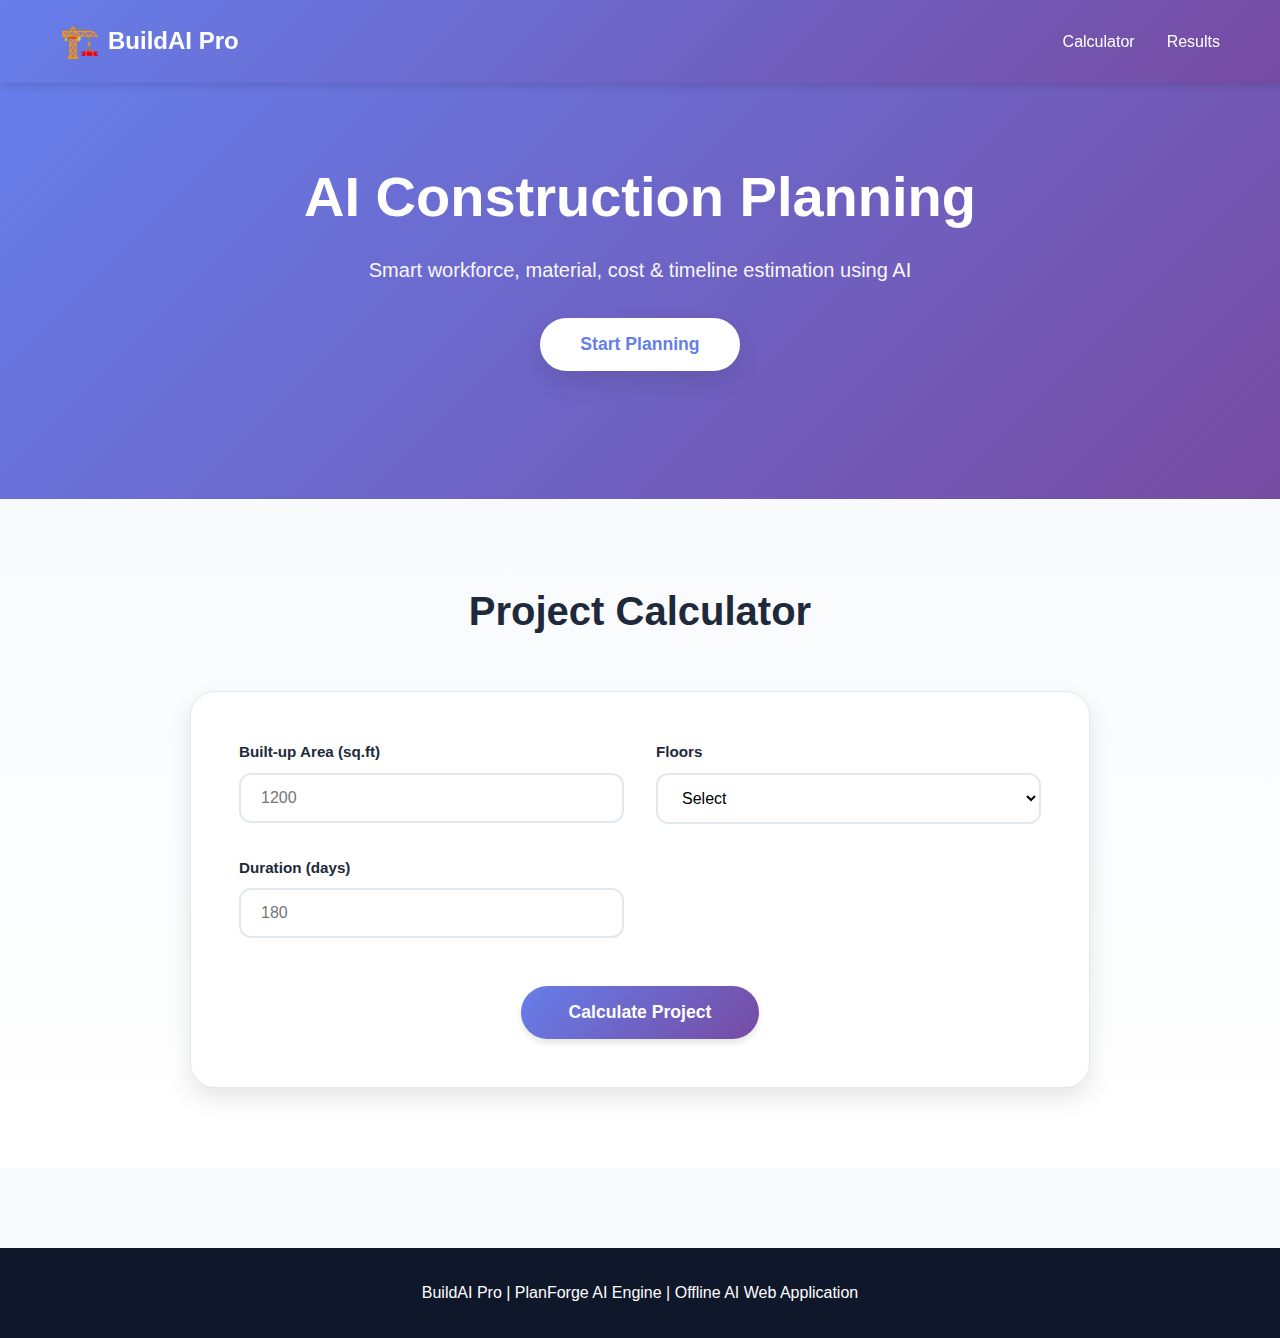
<file: index.html>
<!DOCTYPE html>
<html lang="en">
<head>
    <meta charset="UTF-8">
    <title>BuildAI Pro – PlanForge Engine</title>
    <meta name="viewport" content="width=device-width, initial-scale=1.0">

    <!-- Styles -->
    <link rel="stylesheet" href="style.css">
</head>
<body>

    <!-- NAVBAR -->
    <nav class="navbar">
        <div class="container nav-container">
            <div class="logo">
                <span class="logo-icon">🏗️</span>
                <span class="logo-text">BuildAI Pro</span>
            </div>
            <div class="nav-links">
                <a href="#calculator">Calculator</a>
                <a href="#results">Results</a>
            </div>
        </div>
    </nav>

    <!-- HERO -->
    <section class="hero">
        <div class="container hero-content">
            <h1 class="hero-title">AI Construction Planning</h1>
            <p class="hero-subtitle">
                Smart workforce, material, cost & timeline estimation using AI
            </p>
            <button class="cta-button" onclick="scrollToCalculator()">
                Start Planning
            </button>
        </div>
    </section>

    <!-- CALCULATOR -->
    <section id="calculator" class="calculator-section">
        <div class="container">
            <h2 class="section-title">Project Calculator</h2>

            <div class="calculator-card">
                <form id="projectForm" class="calculator-form">

                    <div class="form-row">
                        <div class="form-group">
                            <label>Built-up Area (sq.ft)</label>
                            <input type="number" id="builtUpArea" required placeholder="1200">
                        </div>

                        <div class="form-group">
                            <label>Floors</label>
                            <select id="floors" required>
                                <option value="">Select</option>
                                <option value="G">G</option>
                                <option value="G+1">G+1</option>
                                <option value="G+2">G+2</option>
                                <option value="G+3">G+3</option>
                            </select>
                        </div>
                    </div>

                    <div class="form-row">
                        <div class="form-group">
                            <label>Duration (days)</label>
                            <input type="number" id="days" required placeholder="180">
                        </div>
                    </div>

                    <div class="form-actions">
                        <button type="submit" class="submit-button">
                            Calculate Project
                        </button>
                    </div>

                </form>
            </div>
        </div>
    </section>

    <!-- RESULTS -->
    <section id="results" class="dashboard-section" style="display:none;">
        <div class="container">
            <h2 class="section-title">Project Results</h2>

            <div class="dashboard-grid">
                <div class="dashboard-card">
                    <h3>👷 Workforce</h3>
                    <p>Total Workers: <b><span id="workersTotal"></span></b></p>
                </div>

                <div class="dashboard-card">
                    <h3>🧱 Materials</h3>
                    <p>Cement Bags: <b><span id="cement"></span></b></p>
                    <p>Steel (tons): <b><span id="steel"></span></b></p>
                </div>

                <div class="dashboard-card">
                    <h3>💰 Cost</h3>
                    <p>Total Cost: ₹<b><span id="totalCost"></span></b></p>
                </div>

                <div class="dashboard-card">
                    <h3>⏳ Timeline</h3>
                    <p>Finishing Phase: <b><span id="timeline"></span></b></p>
                </div>
            </div>

            <div class="dashboard-card">
                <h3>🤖 AI Insights</h3>
                <p id="aiInsights"></p>
            </div>
        </div>
    </section>

    <!-- FOOTER -->
    <footer class="footer">
        <div class="container">
            <p>BuildAI Pro | PlanForge AI Engine | Offline AI Web Application</p>
        </div>
    </footer>

    <!-- Script -->
    <script src="script.js"></script>

</body>
</html>
</file>
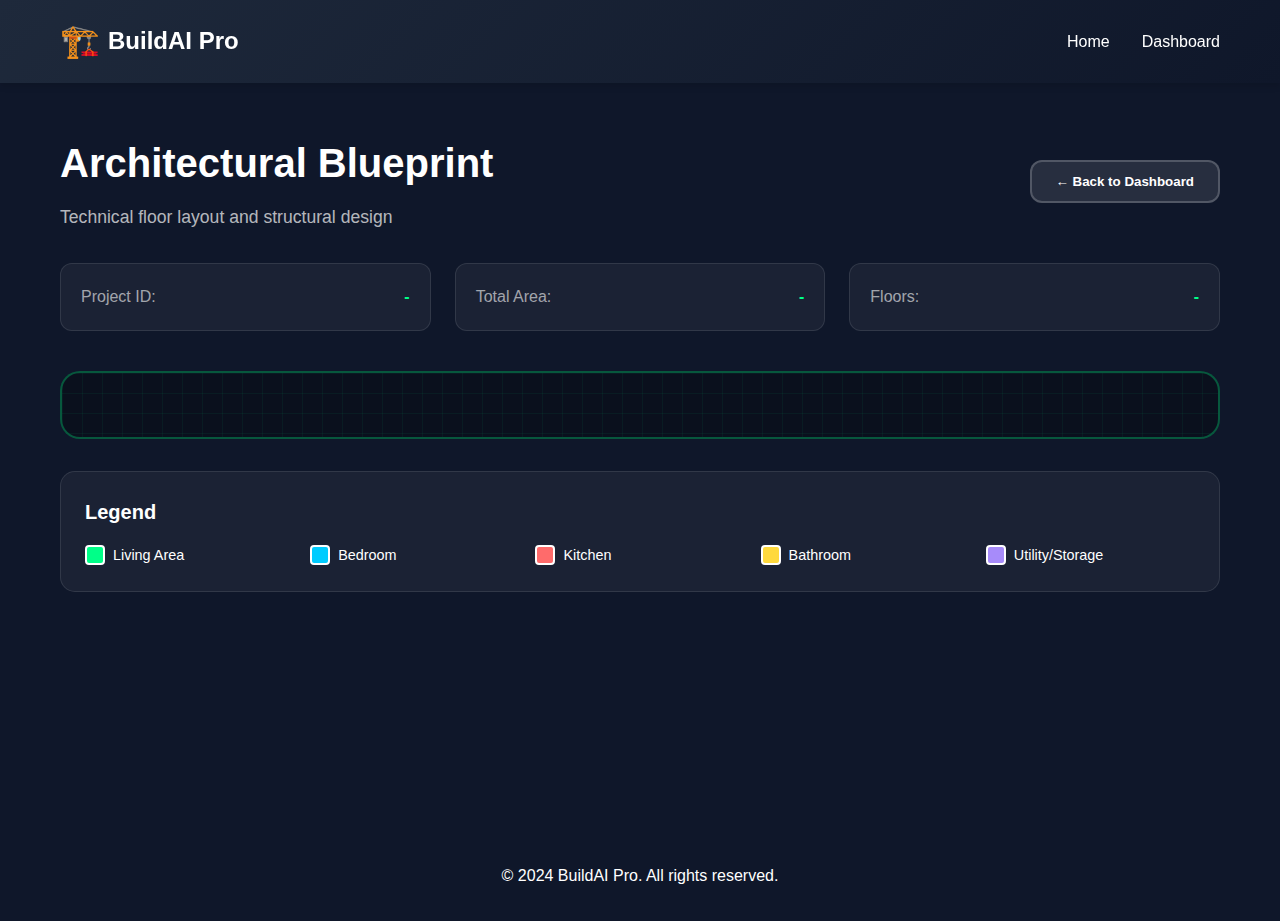
<file: blueprint.html>
<!-- blueprint.html -->
<!DOCTYPE html>
<html lang="en">
<head>
    <meta charset="UTF-8">
    <meta name="viewport" content="width=device-width, initial-scale=1.0">
    <title>Blueprint Layout - BuildAI Pro</title>
    <link rel="stylesheet" href="style.css">
</head>
<body class="blueprint-body">
    <nav class="navbar navbar-dark">
        <div class="container nav-container">
            <div class="logo">
                <span class="logo-icon">🏗️</span>
                <span class="logo-text">BuildAI Pro</span>
            </div>
            <div class="nav-links">
                <a href="index.html" class="nav-link-light">Home</a>
                <a href="result.html" class="nav-link-light">Dashboard</a>
            </div>
        </div>
    </nav>

    <section class="blueprint-section">
        <div class="container">
            <div class="blueprint-header">
                <div>
                    <h1 class="blueprint-title">Architectural Blueprint</h1>
                    <p class="blueprint-subtitle">Technical floor layout and structural design</p>
                </div>
                <button class="back-button-dark" onclick="window.location.href='result.html'">← Back to Dashboard</button>
            </div>

            <div class="blueprint-info">
                <div class="info-item">
                    <span class="info-label">Project ID:</span>
                    <span class="info-value" id="projectId">-</span>
                </div>
                <div class="info-item">
                    <span class="info-label">Total Area:</span>
                    <span class="info-value" id="blueprintArea">-</span>
                </div>
                <div class="info-item">
                    <span class="info-label">Floors:</span>
                    <span class="info-value" id="blueprintFloors">-</span>
                </div>
            </div>

            <div class="blueprint-container" id="blueprintContainer">
                <!-- Blueprint will be generated by JavaScript -->
            </div>

            <div class="blueprint-legend">
                <h3 class="legend-title">Legend</h3>
                <div class="legend-items">
                    <div class="legend-item">
                        <div class="legend-color" style="background: #00ff88;"></div>
                        <span>Living Area</span>
                    </div>
                    <div class="legend-item">
                        <div class="legend-color" style="background: #00ccff;"></div>
                        <span>Bedroom</span>
                    </div>
                    <div class="legend-item">
                        <div class="legend-color" style="background: #ff6b6b;"></div>
                        <span>Kitchen</span>
                    </div>
                    <div class="legend-item">
                        <div class="legend-color" style="background: #ffd93d;"></div>
                        <span>Bathroom</span>
                    </div>
                    <div class="legend-item">
                        <div class="legend-color" style="background: #a78bfa;"></div>
                        <span>Utility/Storage</span>
                    </div>
                </div>
            </div>
        </div>
    </section>

    <footer class="footer footer-dark">
        <div class="container">
            <p>&copy; 2024 BuildAI Pro. All rights reserved.</p>
        </div>
    </footer>

    <script src="script.js"></script>
    <script>
        loadBlueprintData();
    </script>
</body>
</html>
</file>
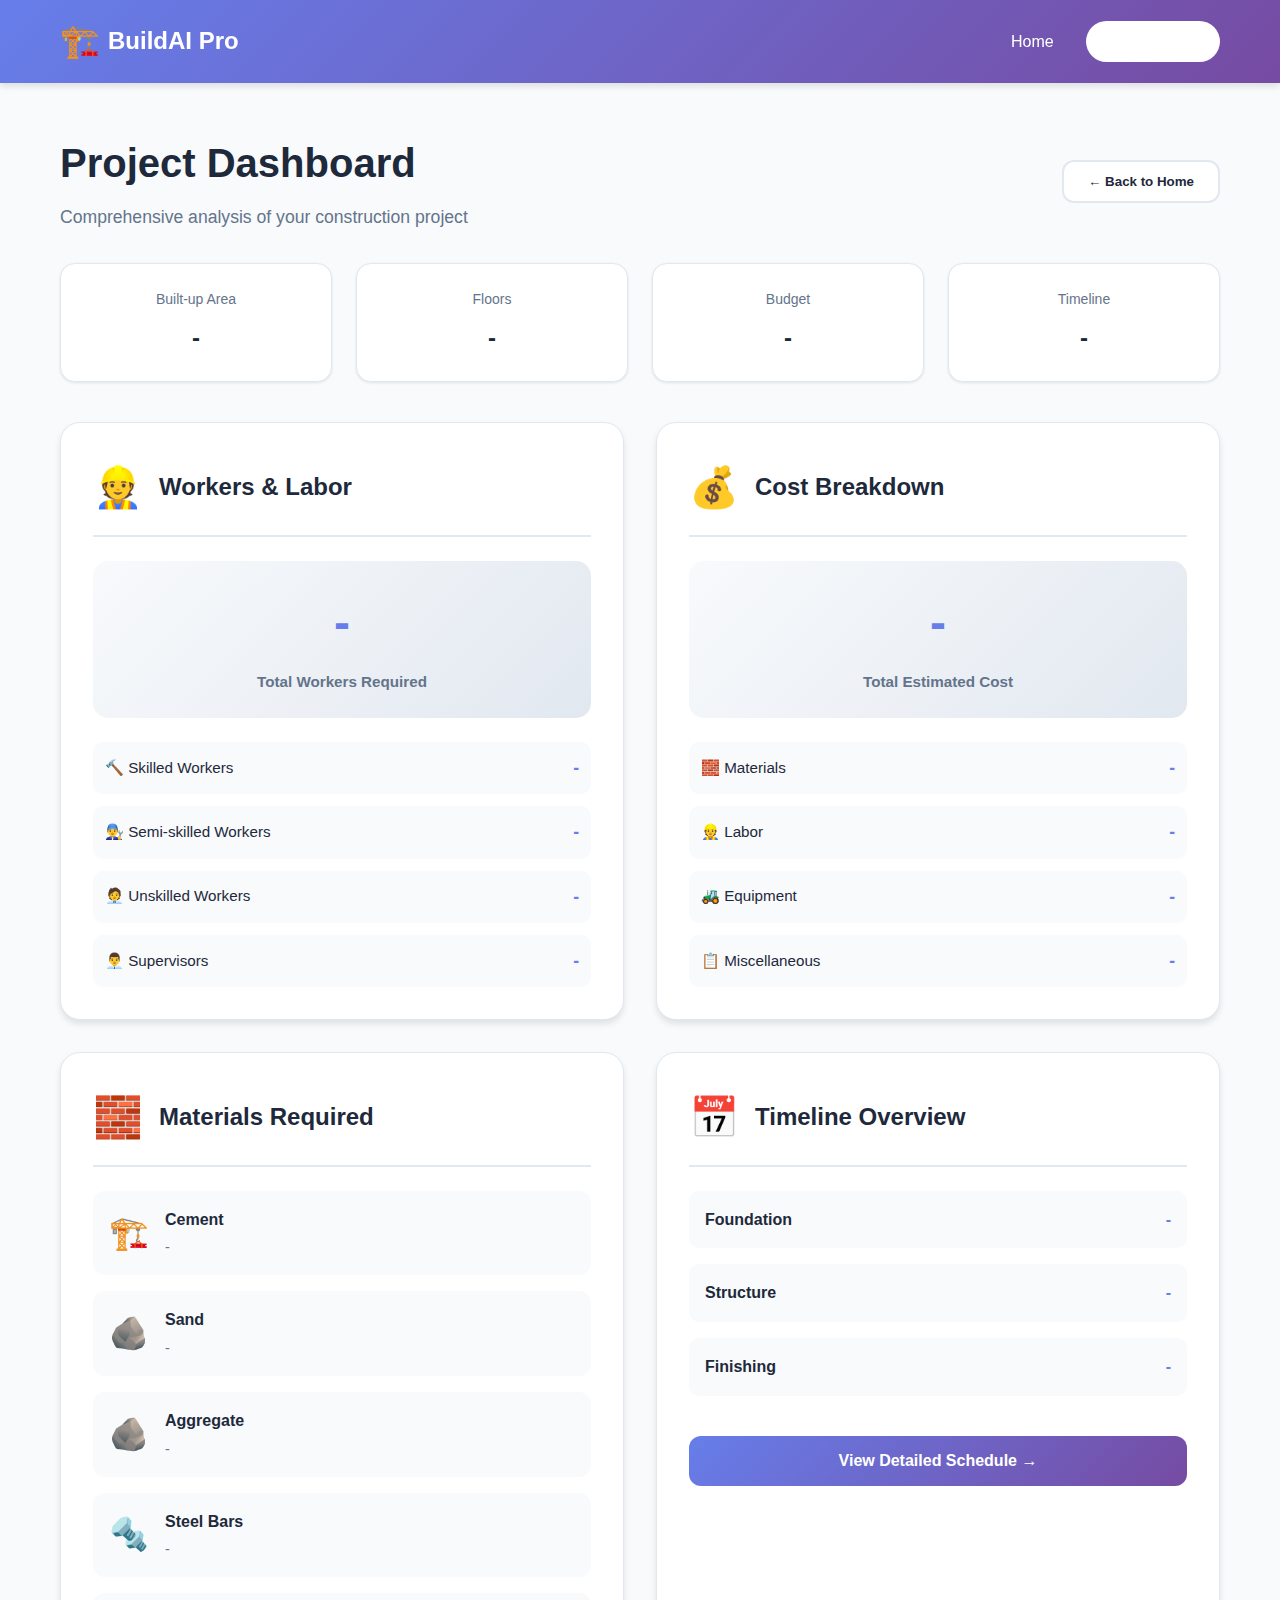
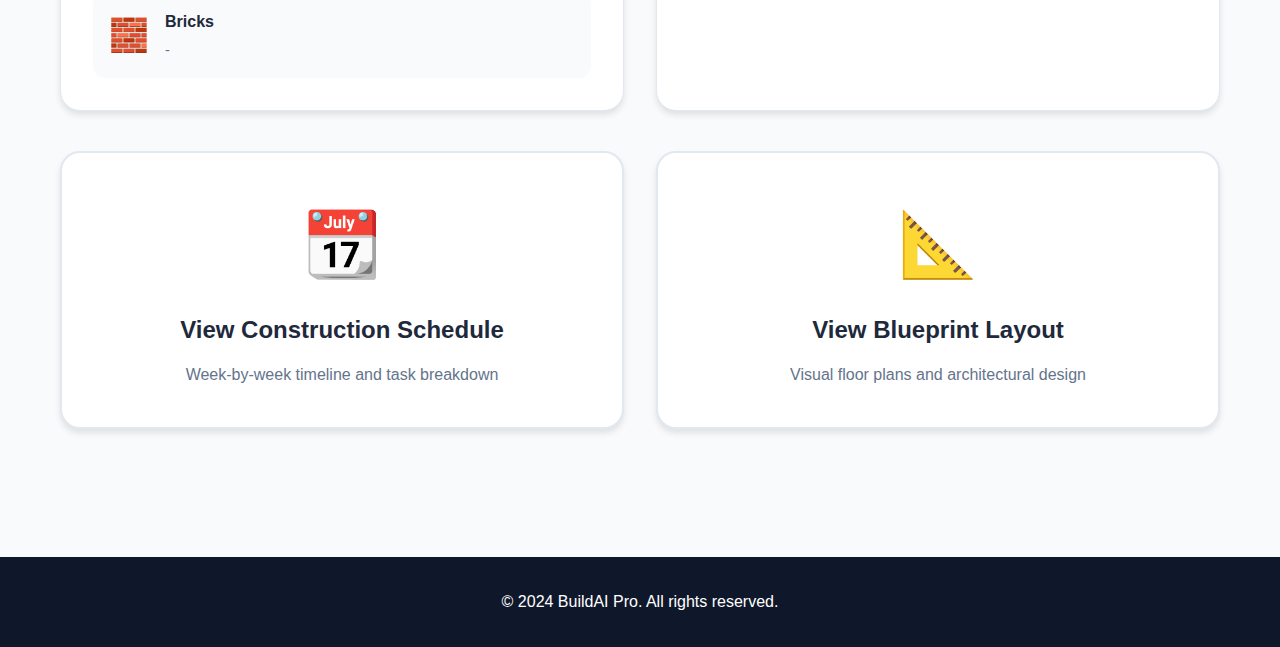
<file: result.html>
<!-- result.html -->
<!DOCTYPE html>
<html lang="en">
<head>
    <meta charset="UTF-8">
    <meta name="viewport" content="width=device-width, initial-scale=1.0">
    <title>Project Dashboard - BuildAI Pro</title>
    <link rel="stylesheet" href="style.css">
</head>
<body>
    <nav class="navbar">
        <div class="container nav-container">
            <div class="logo">
                <span class="logo-icon">🏗️</span>
                <span class="logo-text">BuildAI Pro</span>
            </div>
            <div class="nav-links">
                <a href="index.html">Home</a>
                <a href="#" class="nav-cta" onclick="handleLogout()">New Project</a>
            </div>
        </div>
    </nav>

    <section class="dashboard-section">
        <div class="container">
            <div class="dashboard-header">
                <div>
                    <h1 class="dashboard-title">Project Dashboard</h1>
                    <p class="dashboard-subtitle">Comprehensive analysis of your construction project</p>
                </div>
                <button class="back-button" onclick="window.location.href='index.html'">← Back to Home</button>
            </div>

            <div class="project-summary">
                <div class="summary-card">
                    <div class="summary-label">Built-up Area</div>
                    <div class="summary-value" id="summaryArea">-</div>
                </div>
                <div class="summary-card">
                    <div class="summary-label">Floors</div>
                    <div class="summary-value" id="summaryFloors">-</div>
                </div>
                <div class="summary-card">
                    <div class="summary-label">Budget</div>
                    <div class="summary-value" id="summaryBudget">-</div>
                </div>
                <div class="summary-card">
                    <div class="summary-label">Timeline</div>
                    <div class="summary-value" id="summaryDays">-</div>
                </div>
            </div>

            <div class="dashboard-grid">
                <div class="dashboard-card">
                    <div class="card-header">
                        <div class="card-icon">👷</div>
                        <h3 class="card-title">Workers & Labor</h3>
                    </div>
                    <div class="card-content">
                        <div class="metric-large">
                            <div class="metric-value" id="totalWorkers">-</div>
                            <div class="metric-label">Total Workers Required</div>
                        </div>
                        <div class="metric-breakdown">
                            <div class="breakdown-item">
                                <span class="breakdown-label">🔨 Skilled Workers</span>
                                <span class="breakdown-value" id="skilledWorkers">-</span>
                            </div>
                            <div class="breakdown-item">
                                <span class="breakdown-label">👨‍🔧 Semi-skilled Workers</span>
                                <span class="breakdown-value" id="semiSkilledWorkers">-</span>
                            </div>
                            <div class="breakdown-item">
                                <span class="breakdown-label">🧑‍💼 Unskilled Workers</span>
                                <span class="breakdown-value" id="unskilledWorkers">-</span>
                            </div>
                            <div class="breakdown-item">
                                <span class="breakdown-label">👨‍💼 Supervisors</span>
                                <span class="breakdown-value" id="supervisors">-</span>
                            </div>
                        </div>
                    </div>
                </div>

                <div class="dashboard-card">
                    <div class="card-header">
                        <div class="card-icon">💰</div>
                        <h3 class="card-title">Cost Breakdown</h3>
                    </div>
                    <div class="card-content">
                        <div class="metric-large">
                            <div class="metric-value" id="totalCost">-</div>
                            <div class="metric-label">Total Estimated Cost</div>
                        </div>
                        <div class="metric-breakdown">
                            <div class="breakdown-item">
                                <span class="breakdown-label">🧱 Materials</span>
                                <span class="breakdown-value" id="materialCost">-</span>
                            </div>
                            <div class="breakdown-item">
                                <span class="breakdown-label">👷 Labor</span>
                                <span class="breakdown-value" id="laborCost">-</span>
                            </div>
                            <div class="breakdown-item">
                                <span class="breakdown-label">🚜 Equipment</span>
                                <span class="breakdown-value" id="equipmentCost">-</span>
                            </div>
                            <div class="breakdown-item">
                                <span class="breakdown-label">📋 Miscellaneous</span>
                                <span class="breakdown-value" id="miscCost">-</span>
                            </div>
                        </div>
                    </div>
                </div>

                <div class="dashboard-card">
                    <div class="card-header">
                        <div class="card-icon">🧱</div>
                        <h3 class="card-title">Materials Required</h3>
                    </div>
                    <div class="card-content">
                        <div class="material-list">
                            <div class="material-item">
                                <div class="material-icon">🏗️</div>
                                <div class="material-details">
                                    <div class="material-name">Cement</div>
                                    <div class="material-quantity" id="cementQty">-</div>
                                </div>
                            </div>
                            <div class="material-item">
                                <div class="material-icon">🪨</div>
                                <div class="material-details">
                                    <div class="material-name">Sand</div>
                                    <div class="material-quantity" id="sandQty">-</div>
                                </div>
                            </div>
                            <div class="material-item">
                                <div class="material-icon">🪨</div>
                                <div class="material-details">
                                    <div class="material-name">Aggregate</div>
                                    <div class="material-quantity" id="aggregateQty">-</div>
                                </div>
                            </div>
                            <div class="material-item">
                                <div class="material-icon">🔩</div>
                                <div class="material-details">
                                    <div class="material-name">Steel Bars</div>
                                    <div class="material-quantity" id="steelQty">-</div>
                                </div>
                            </div>
                            <div class="material-item">
                                <div class="material-icon">🧱</div>
                                <div class="material-details">
                                    <div class="material-name">Bricks</div>
                                    <div class="material-quantity" id="brickQty">-</div>
                                </div>
                            </div>
                        </div>
                    </div>
                </div>

                <div class="dashboard-card">
                    <div class="card-header">
                        <div class="card-icon">📅</div>
                        <h3 class="card-title">Timeline Overview</h3>
                    </div>
                    <div class="card-content">
                        <div class="timeline-summary">
                            <div class="timeline-item">
                                <div class="timeline-phase">Foundation</div>
                                <div class="timeline-duration" id="foundationWeeks">-</div>
                            </div>
                            <div class="timeline-item">
                                <div class="timeline-phase">Structure</div>
                                <div class="timeline-duration" id="structureWeeks">-</div>
                            </div>
                            <div class="timeline-item">
                                <div class="timeline-phase">Finishing</div>
                                <div class="timeline-duration" id="finishingWeeks">-</div>
                            </div>
                        </div>
                        <button class="action-button" onclick="window.location.href='schedule.html'">View Detailed Schedule →</button>
                    </div>
                </div>
            </div>

            <div class="action-cards">
                <div class="action-card" onclick="window.location.href='schedule.html'">
                    <div class="action-icon">📆</div>
                    <h3 class="action-title">View Construction Schedule</h3>
                    <p class="action-description">Week-by-week timeline and task breakdown</p>
                </div>
                <div class="action-card" onclick="window.location.href='blueprint.html'">
                    <div class="action-icon">📐</div>
                    <h3 class="action-title">View Blueprint Layout</h3>
                    <p class="action-description">Visual floor plans and architectural design</p>
                </div>
            </div>
        </div>
    </section>

    <footer class="footer">
        <div class="container">
            <p>&copy; 2024 BuildAI Pro. All rights reserved.</p>
        </div>
    </footer>

    <script src="script.js"></script>
    <script>
        loadDashboardData();
    </script>
</body>
</html>
</file>
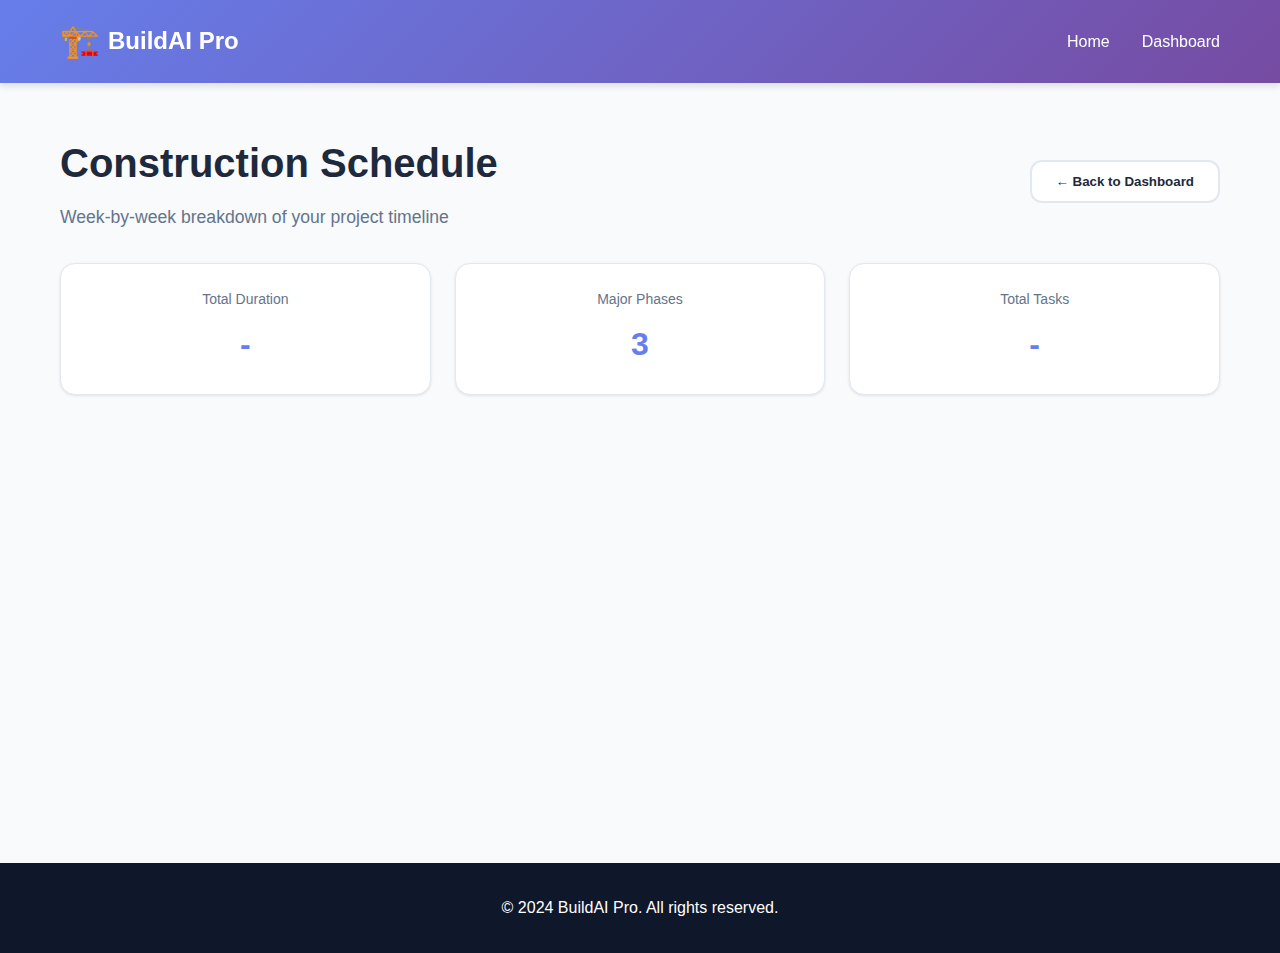
<file: schedule.html>
<!-- schedule.html -->
<!DOCTYPE html>
<html lang="en">
<head>
    <meta charset="UTF-8">
    <meta name="viewport" content="width=device-width, initial-scale=1.0">
    <title>Construction Schedule - BuildAI Pro</title>
    <link rel="stylesheet" href="style.css">
</head>
<body>
    <nav class="navbar">
        <div class="container nav-container">
            <div class="logo">
                <span class="logo-icon">🏗️</span>
                <span class="logo-text">BuildAI Pro</span>
            </div>
            <div class="nav-links">
                <a href="index.html">Home</a>
                <a href="result.html">Dashboard</a>
            </div>
        </div>
    </nav>

    <section class="schedule-section">
        <div class="container">
            <div class="schedule-header">
                <div>
                    <h1 class="schedule-title">Construction Schedule</h1>
                    <p class="schedule-subtitle">Week-by-week breakdown of your project timeline</p>
                </div>
                <button class="back-button" onclick="window.location.href='result.html'">← Back to Dashboard</button>
            </div>

            <div class="schedule-overview">
                <div class="overview-card">
                    <div class="overview-label">Total Duration</div>
                    <div class="overview-value" id="scheduleWeeks">-</div>
                </div>
                <div class="overview-card">
                    <div class="overview-label">Major Phases</div>
                    <div class="overview-value">3</div>
                </div>
                <div class="overview-card">
                    <div class="overview-label">Total Tasks</div>
                    <div class="overview-value" id="totalTasks">-</div>
                </div>
            </div>

            <div class="schedule-timeline" id="scheduleTimeline">
                <!-- Timeline will be populated by JavaScript -->
            </div>
        </div>
    </section>

    <footer class="footer">
        <div class="container">
            <p>&copy; 2024 BuildAI Pro. All rights reserved.</p>
        </div>
    </footer>

    <script src="script.js"></script>
    <script>
        loadScheduleData();
    </script>
</body>
</html>
</file>
<file: style.css>
/* style.css */
* {
    margin: 0;
    padding: 0;
    box-sizing: border-box;
}

:root {
    --primary-gradient: linear-gradient(135deg, #667eea 0%, #764ba2 100%);
    --secondary-gradient: linear-gradient(135deg, #f093fb 0%, #f5576c 100%);
    --accent-gradient: linear-gradient(135deg, #4facfe 0%, #00f2fe 100%);
    --dark-bg: #0f172a;
    --card-bg: #ffffff;
    --text-primary: #1e293b;
    --text-secondary: #64748b;
    --border-color: #e2e8f0;
    --shadow-sm: 0 1px 3px rgba(0, 0, 0, 0.1);
    --shadow-md: 0 4px 6px rgba(0, 0, 0, 0.1);
    --shadow-lg: 0 10px 25px rgba(0, 0, 0, 0.1);
    --shadow-xl: 0 20px 40px rgba(0, 0, 0, 0.15);
}

body {
    font-family: -apple-system, BlinkMacSystemFont, 'Segoe UI', 'Roboto', 'Oxygen', 'Ubuntu', 'Cantarell', sans-serif;
    color: var(--text-primary);
    line-height: 1.6;
    background: #f8fafc;
}

.container {
    max-width: 1200px;
    margin: 0 auto;
    padding: 0 20px;
}

.navbar {
    background: var(--primary-gradient);
    padding: 1rem 0;
    box-shadow: var(--shadow-md);
    position: sticky;
    top: 0;
    z-index: 1000;
}

.navbar-dark {
    background: linear-gradient(135deg, #1e293b 0%, #0f172a 100%);
}

.nav-container {
    display: flex;
    justify-content: space-between;
    align-items: center;
}

.logo {
    display: flex;
    align-items: center;
    gap: 0.5rem;
    font-size: 1.5rem;
    font-weight: 700;
    color: white;
}

.logo-icon {
    font-size: 2rem;
}

.nav-links {
    display: flex;
    gap: 2rem;
    align-items: center;
}

.nav-links a {
    color: white;
    text-decoration: none;
    font-weight: 500;
    transition: opacity 0.3s;
}

.nav-links a:hover {
    opacity: 0.8;
}

.nav-cta {
    background: white;
    color: #667eea;
    padding: 0.5rem 1.5rem;
    border-radius: 25px;
    font-weight: 600;
}

.nav-link-light {
    color: rgba(255, 255, 255, 0.9);
}

.hero {
    background: var(--primary-gradient);
    color: white;
    padding: 5rem 0;
    text-align: center;
}

.hero-content {
    max-width: 800px;
    margin: 0 auto 3rem;
}

.hero-title {
    font-size: 3.5rem;
    font-weight: 800;
    margin-bottom: 1.5rem;
    line-height: 1.2;
}

.hero-subtitle {
    font-size: 1.25rem;
    margin-bottom: 2rem;
    opacity: 0.95;
    line-height: 1.6;
}

.cta-button {
    background: white;
    color: #667eea;
    border: none;
    padding: 1rem 2.5rem;
    font-size: 1.1rem;
    font-weight: 700;
    border-radius: 50px;
    cursor: pointer;
    box-shadow: var(--shadow-lg);
    transition: transform 0.3s, box-shadow 0.3s;
}

.cta-button:hover {
    transform: translateY(-2px);
    box-shadow: var(--shadow-xl);
}

.hero-stats {
    display: grid;
    grid-template-columns: repeat(3, 1fr);
    gap: 2rem;
    max-width: 800px;
    margin: 0 auto;
}

.stat-card {
    background: rgba(255, 255, 255, 0.15);
    backdrop-filter: blur(10px);
    padding: 1.5rem;
    border-radius: 15px;
    border: 1px solid rgba(255, 255, 255, 0.2);
}

.stat-number {
    font-size: 2.5rem;
    font-weight: 800;
    margin-bottom: 0.5rem;
}

.stat-label {
    font-size: 0.95rem;
    opacity: 0.9;
}

.how-it-works {
    padding: 5rem 0;
    background: white;
}

.section-title {
    font-size: 2.5rem;
    font-weight: 800;
    text-align: center;
    margin-bottom: 3rem;
    color: var(--text-primary);
}

.steps-container {
    display: grid;
    grid-template-columns: repeat(7, 1fr);
    gap: 1rem;
    align-items: center;
}

.step-card {
    background: white;
    padding: 2rem;
    border-radius: 20px;
    box-shadow: var(--shadow-md);
    border: 2px solid var(--border-color);
    transition: transform 0.3s, box-shadow 0.3s;
    grid-column: span 1.5;
}

.step-card:hover {
    transform: translateY(-5px);
    box-shadow: var(--shadow-lg);
}

.step-icon {
    font-size: 3rem;
    margin-bottom: 1rem;
    text-align: center;
}

.step-number {
    font-size: 0.85rem;
    font-weight: 700;
    color: #667eea;
    text-transform: uppercase;
    letter-spacing: 1px;
    margin-bottom: 0.5rem;
}

.step-title {
    font-size: 1.25rem;
    font-weight: 700;
    margin-bottom: 0.75rem;
    color: var(--text-primary);
}

.step-description {
    font-size: 0.95rem;
    color: var(--text-secondary);
    line-height: 1.5;
}

.step-connector {
    font-size: 2rem;
    color: #667eea;
    text-align: center;
    grid-column: span 0.5;
}

.calculator-section {
    padding: 5rem 0;
    background: linear-gradient(180deg, #f8fafc 0%, #ffffff 100%);
}

.calculator-card {
    background: white;
    padding: 3rem;
    border-radius: 25px;
    box-shadow: var(--shadow-lg);
    max-width: 900px;
    margin: 0 auto;
    border: 1px solid var(--border-color);
}

.calculator-form {
    display: flex;
    flex-direction: column;
    gap: 2rem;
}

.form-row {
    display: grid;
    grid-template-columns: repeat(2, 1fr);
    gap: 2rem;
}

.form-group {
    display: flex;
    flex-direction: column;
    gap: 0.5rem;
}

.form-group label {
    font-weight: 600;
    color: var(--text-primary);
    font-size: 0.95rem;
}

.form-group input,
.form-group select {
    padding: 0.875rem 1.25rem;
    border: 2px solid var(--border-color);
    border-radius: 12px;
    font-size: 1rem;
    transition: border-color 0.3s, box-shadow 0.3s;
    background: white;
}

.form-group input:focus,
.form-group select:focus {
    outline: none;
    border-color: #667eea;
    box-shadow: 0 0 0 3px rgba(102, 126, 234, 0.1);
}

.form-actions {
    text-align: center;
    margin-top: 1rem;
}

.submit-button {
    background: var(--primary-gradient);
    color: white;
    border: none;
    padding: 1rem 3rem;
    font-size: 1.1rem;
    font-weight: 700;
    border-radius: 50px;
    cursor: pointer;
    box-shadow: var(--shadow-md);
    transition: transform 0.3s, box-shadow 0.3s;
}

.submit-button:hover {
    transform: translateY(-2px);
    box-shadow: var(--shadow-lg);
}

.footer {
    background: var(--dark-bg);
    color: white;
    text-align: center;
    padding: 2rem 0;
    margin-top: 5rem;
}

.footer-dark {
    margin-top: 3rem;
}

.dashboard-section {
    padding: 3rem 0;
    min-height: calc(100vh - 200px);
}

.dashboard-header {
    display: flex;
    justify-content: space-between;
    align-items: center;
    margin-bottom: 2rem;
}

.dashboard-title {
    font-size: 2.5rem;
    font-weight: 800;
    color: var(--text-primary);
    margin-bottom: 0.5rem;
}

.dashboard-subtitle {
    font-size: 1.1rem;
    color: var(--text-secondary);
}

.back-button {
    background: white;
    border: 2px solid var(--border-color);
    padding: 0.75rem 1.5rem;
    border-radius: 12px;
    font-weight: 600;
    cursor: pointer;
    transition: all 0.3s;
    color: var(--text-primary);
}

.back-button:hover {
    background: #f8fafc;
    border-color: #667eea;
    color: #667eea;
}

.back-button-dark {
    background: rgba(255, 255, 255, 0.1);
    border: 2px solid rgba(255, 255, 255, 0.2);
    padding: 0.75rem 1.5rem;
    border-radius: 12px;
    font-weight: 600;
    cursor: pointer;
    transition: all 0.3s;
    color: white;
}

.back-button-dark:hover {
    background: rgba(255, 255, 255, 0.2);
    border-color: #00ff88;
}

.project-summary {
    display: grid;
    grid-template-columns: repeat(4, 1fr);
    gap: 1.5rem;
    margin-bottom: 2.5rem;
}

.summary-card {
    background: white;
    padding: 1.5rem;
    border-radius: 15px;
    box-shadow: var(--shadow-sm);
    border: 1px solid var(--border-color);
    text-align: center;
}

.summary-label {
    font-size: 0.875rem;
    color: var(--text-secondary);
    margin-bottom: 0.5rem;
    font-weight: 500;
}

.summary-value {
    font-size: 1.5rem;
    font-weight: 700;
    color: var(--text-primary);
}

.dashboard-grid {
    display: grid;
    grid-template-columns: repeat(2, 1fr);
    gap: 2rem;
    margin-bottom: 2.5rem;
}

.dashboard-card {
    background: white;
    border-radius: 20px;
    padding: 2rem;
    box-shadow: var(--shadow-md);
    border: 1px solid var(--border-color);
    transition: transform 0.3s, box-shadow 0.3s;
}

.dashboard-card:hover {
    transform: translateY(-3px);
    box-shadow: var(--shadow-lg);
}

.card-header {
    display: flex;
    align-items: center;
    gap: 1rem;
    margin-bottom: 1.5rem;
    padding-bottom: 1rem;
    border-bottom: 2px solid var(--border-color);
}

.card-icon {
    font-size: 2.5rem;
}

.card-title {
    font-size: 1.5rem;
    font-weight: 700;
    color: var(--text-primary);
}

.card-content {
    display: flex;
    flex-direction: column;
    gap: 1.5rem;
}

.metric-large {
    text-align: center;
    padding: 1.5rem;
    background: linear-gradient(135deg, #f8fafc 0%, #e2e8f0 100%);
    border-radius: 15px;
}

.metric-value {
    font-size: 3rem;
    font-weight: 800;
    color: #667eea;
    margin-bottom: 0.5rem;
}

.metric-label {
    font-size: 0.95rem;
    color: var(--text-secondary);
    font-weight: 600;
}

.metric-breakdown {
    display: flex;
    flex-direction: column;
    gap: 0.75rem;
}

.breakdown-item {
    display: flex;
    justify-content: space-between;
    align-items: center;
    padding: 0.75rem;
    background: #f8fafc;
    border-radius: 10px;
}

.breakdown-label {
    font-size: 0.95rem;
    color: var(--text-primary);
    font-weight: 500;
}

.breakdown-value {
    font-size: 1.1rem;
    font-weight: 700;
    color: #667eea;
}

.material-list {
    display: flex;
    flex-direction: column;
    gap: 1rem;
}

.material-item {
    display: flex;
    align-items: center;
    gap: 1rem;
    padding: 1rem;
    background: #f8fafc;
    border-radius: 12px;
    transition: background 0.3s;
}

.material-item:hover {
    background: #e2e8f0;
}

.material-icon {
    font-size: 2rem;
}

.material-details {
    flex: 1;
}

.material-name {
    font-weight: 600;
    color: var(--text-primary);
    margin-bottom: 0.25rem;
}

.material-quantity {
    font-size: 0.9rem;
    color: var(--text-secondary);
}

.timeline-summary {
    display: flex;
    flex-direction: column;
    gap: 1rem;
    margin-bottom: 1rem;
}

.timeline-item {
    display: flex;
    justify-content: space-between;
    align-items: center;
    padding: 1rem;
    background: #f8fafc;
    border-radius: 10px;
}

.timeline-phase {
    font-weight: 600;
    color: var(--text-primary);
}

.timeline-duration {
    font-weight: 700;
    color: #667eea;
}

.action-button {
    width: 100%;
    background: var(--primary-gradient);
    color: white;
    border: none;
    padding: 1rem;
    border-radius: 12px;
    font-weight: 700;
    font-size: 1rem;
    cursor: pointer;
    transition: transform 0.3s, box-shadow 0.3s;
}

.action-button:hover {
    transform: translateY(-2px);
    box-shadow: var(--shadow-md);
}

.action-cards {
    display: grid;
    grid-template-columns: repeat(2, 1fr);
    gap: 2rem;
}

.action-card {
    background: white;
    padding: 2.5rem;
    border-radius: 20px;
    box-shadow: var(--shadow-md);
    border: 2px solid var(--border-color);
    cursor: pointer;
    transition: all 0.3s;
    text-align: center;
}

.action-card:hover {
    transform: translateY(-5px);
    box-shadow: var(--shadow-lg);
    border-color: #667eea;
}

.action-icon {
    font-size: 4rem;
    margin-bottom: 1rem;
}

.action-title {
    font-size: 1.5rem;
    font-weight: 700;
    margin-bottom: 0.75rem;
    color: var(--text-primary);
}

.action-description {
    color: var(--text-secondary);
    font-size: 1rem;
}

.schedule-section {
    padding: 3rem 0;
    min-height: calc(100vh - 200px);
}

.schedule-header {
    display: flex;
    justify-content: space-between;
    align-items: center;
    margin-bottom: 2rem;
}

.schedule-title {
    font-size: 2.5rem;
    font-weight: 800;
    color: var(--text-primary);
    margin-bottom: 0.5rem;
}

.schedule-subtitle {
    font-size: 1.1rem;
    color: var(--text-secondary);
}

.schedule-overview {
    display: grid;
    grid-template-columns: repeat(3, 1fr);
    gap: 1.5rem;
    margin-bottom: 2.5rem;
}

.overview-card {
    background: white;
    padding: 1.5rem;
    border-radius: 15px;
    box-shadow: var(--shadow-sm);
    border: 1px solid var(--border-color);
    text-align: center;
}

.overview-label {
    font-size: 0.875rem;
    color: var(--text-secondary);
    margin-bottom: 0.5rem;
    font-weight: 500;
}

.overview-value {
    font-size: 2rem;
    font-weight: 700;
    color: #667eea;
}

.schedule-timeline {
    display: flex;
    flex-direction: column;
    gap: 1.5rem;
}

.phase-section {
    background: white;
    border-radius: 20px;
    padding: 2rem;
    box-shadow: var(--shadow-md);
    border: 1px solid var(--border-color);
}

.phase-header {
    display: flex;
    align-items: center;
    gap: 1rem;
    margin-bottom: 1.5rem;
    padding-bottom: 1rem;
    border-bottom: 2px solid var(--border-color);
}

.phase-icon {
    font-size: 2.5rem;
}

.phase-info {
    flex: 1;
}

.phase-title {
    font-size: 1.75rem;
    font-weight: 700;
    color: var(--text-primary);
    margin-bottom: 0.25rem;
}

.phase-duration {
    font-size: 1rem;
    color: var(--text-secondary);
}

.week-list {
    display: flex;
    flex-direction: column;
    gap: 1rem;
}

.week-item {
    background: #f8fafc;
    padding: 1.25rem;
    border-radius: 12px;
    border-left: 4px solid #667eea;
}

.week-header {
    font-weight: 700;
    color: var(--text-primary);
    margin-bottom: 0.5rem;
    font-size: 1.1rem;
}

.week-tasks {
    color: var(--text-secondary);
    font-size: 0.95rem;
}

.blueprint-body {
    background: #0f172a;
    color: white;
}

.blueprint-section {
    padding: 3rem 0;
    min-height: calc(100vh - 200px);
}

.blueprint-header {
    display: flex;
    justify-content: space-between;
    align-items: center;
    margin-bottom: 2rem;
}

.blueprint-title {
    font-size: 2.5rem;
    font-weight: 800;
    color: white;
    margin-bottom: 0.5rem;
}

.blueprint-subtitle {
    font-size: 1.1rem;
    color: rgba(255, 255, 255, 0.7);
}

.blueprint-info {
    display: grid;
    grid-template-columns: repeat(3, 1fr);
    gap: 1.5rem;
    margin-bottom: 2.5rem;
}

.info-item {
    background: rgba(255, 255, 255, 0.05);
    padding: 1.25rem;
    border-radius: 12px;
    border: 1px solid rgba(255, 255, 255, 0.1);
    display: flex;
    justify-content: space-between;
}

.info-label {
    color: rgba(255, 255, 255, 0.6);
    font-weight: 500;
}

.info-value {
    color: #00ff88;
    font-weight: 700;
}

.blueprint-container {
    background: rgba(0, 0, 0, 0.3);
    border: 2px solid rgba(0, 255, 136, 0.3);
    border-radius: 20px;
    padding: 2rem;
    margin-bottom: 2rem;
    position: relative;
    overflow: hidden;
}

.blueprint-container::before {
    content: '';
    position: absolute;
    top: 0;
    left: 0;
    right: 0;
    bottom: 0;
    background-image: 
        linear-gradient(rgba(0, 255, 136, 0.05) 1px, transparent 1px),
        linear-gradient(90deg, rgba(0, 255, 136, 0.05) 1px, transparent 1px);
    background-size: 20px 20px;
    pointer-events: none;
}

.floor-plan {
    background: rgba(15, 23, 42, 0.8);
    border: 2px solid rgba(0, 255, 136, 0.4);
    border-radius: 15px;
    padding: 2rem;
    margin-bottom: 2rem;
    position: relative;
}

.floor-title {
    font-size: 1.5rem;
    font-weight: 700;
    color: #00ff88;
    margin-bottom: 1.5rem;
    text-align: center;
    text-transform: uppercase;
    letter-spacing: 2px;
}

.floor-grid {
    display: grid;
    grid-template-columns: repeat(4, 1fr);
    gap: 1rem;
    position: relative;
    z-index: 1;
}

.room {
    aspect-ratio: 1;
    border: 2px solid;
    border-radius: 10px;
    padding: 1rem;
    display: flex;
    flex-direction: column;
    align-items: center;
    justify-content: center;
    text-align: center;
    font-weight: 600;
    transition: transform 0.3s, box-shadow 0.3s;
    position: relative;
    overflow: hidden;
}

.room::before {
    content: '';
    position: absolute;
    top: 0;
    left: 0;
    right: 0;
    bottom: 0;
    background: inherit;
    opacity: 0.1;
}

.room:hover {
    transform: scale(1.05);
    box-shadow: 0 0 20px currentColor;
}

.room-name {
    position: relative;
    z-index: 1;
    font-size: 0.9rem;
    margin-bottom: 0.25rem;
}

.room-size {
    position: relative;
    z-index: 1;
    font-size: 0.75rem;
    opacity: 0.8;
}

.living {
    background: rgba(0, 255, 136, 0.15);
    border-color: #00ff88;
    color: #00ff88;
}

.bedroom {
    background: rgba(0, 204, 255, 0.15);
    border-color: #00ccff;
    color: #00ccff;
}

.kitchen {
    background: rgba(255, 107, 107, 0.15);
    border-color: #ff6b6b;
    color: #ff6b6b;
}

.bathroom {
    background: rgba(255, 217, 61, 0.15);
    border-color: #ffd93d;
    color: #ffd93d;
}

.utility {
    background: rgba(167, 139, 250, 0.15);
    border-color: #a78bfa;
    color: #a78bfa;
}

.blueprint-legend {
    background: rgba(255, 255, 255, 0.05);
    border: 1px solid rgba(255, 255, 255, 0.1);
    border-radius: 15px;
    padding: 1.5rem;
}

.legend-title {
    font-size: 1.25rem;
    font-weight: 700;
    color: white;
    margin-bottom: 1rem;
}

.legend-items {
    display: grid;
    grid-template-columns: repeat(5, 1fr);
    gap: 1rem;
}

.legend-item {
    display: flex;
    align-items: center;
    gap: 0.5rem;
    font-size: 0.9rem;
}

.legend-color {
    width: 20px;
    height: 20px;
    border-radius: 4px;
    border: 2px solid currentColor;
}

@media (max-width: 768px) {
    .hero-title {
        font-size: 2rem;
    }

    .hero-stats {
        grid-template-columns: 1fr;
    }

    .steps-container {
        grid-template-columns: 1fr;
    }

    .step-card {
        grid-column: span 1;
    }

    .step-connector {
        display: none;
    }

    .form-row {
        grid-template-columns: 1fr;
    }

    .project-summary {
        grid-template-columns: repeat(2, 1fr);
    }

    .dashboard-grid {
        grid-template-columns: 1fr;
    }

    .action-cards {
        grid-template-columns: 1fr;
    }

    .schedule-overview {
        grid-template-columns: 1fr;
    }

    .blueprint-info {
        grid-template-columns: 1fr;
    }

    .floor-grid {
        grid-template-columns: repeat(2, 1fr);
    }

    .legend-items {
        grid-template-columns: repeat(2, 1fr);
    }
}
</file>
